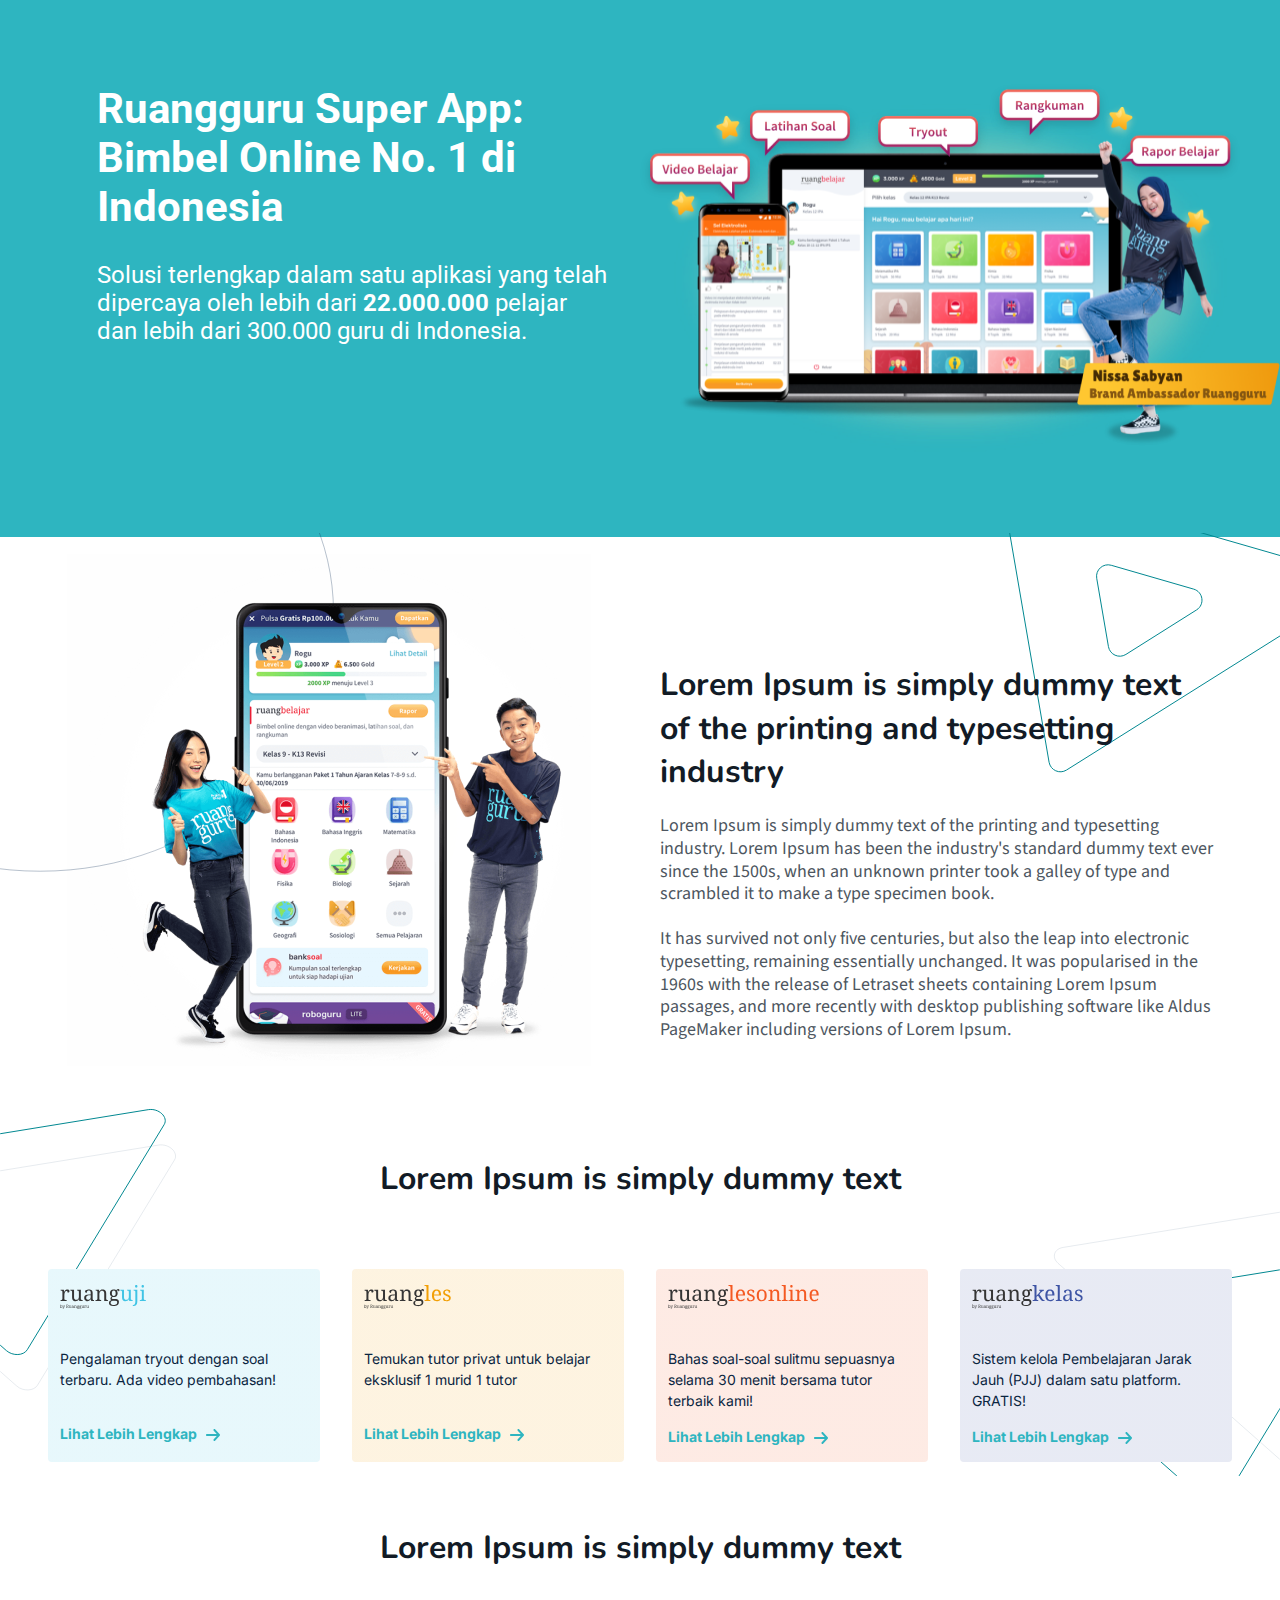
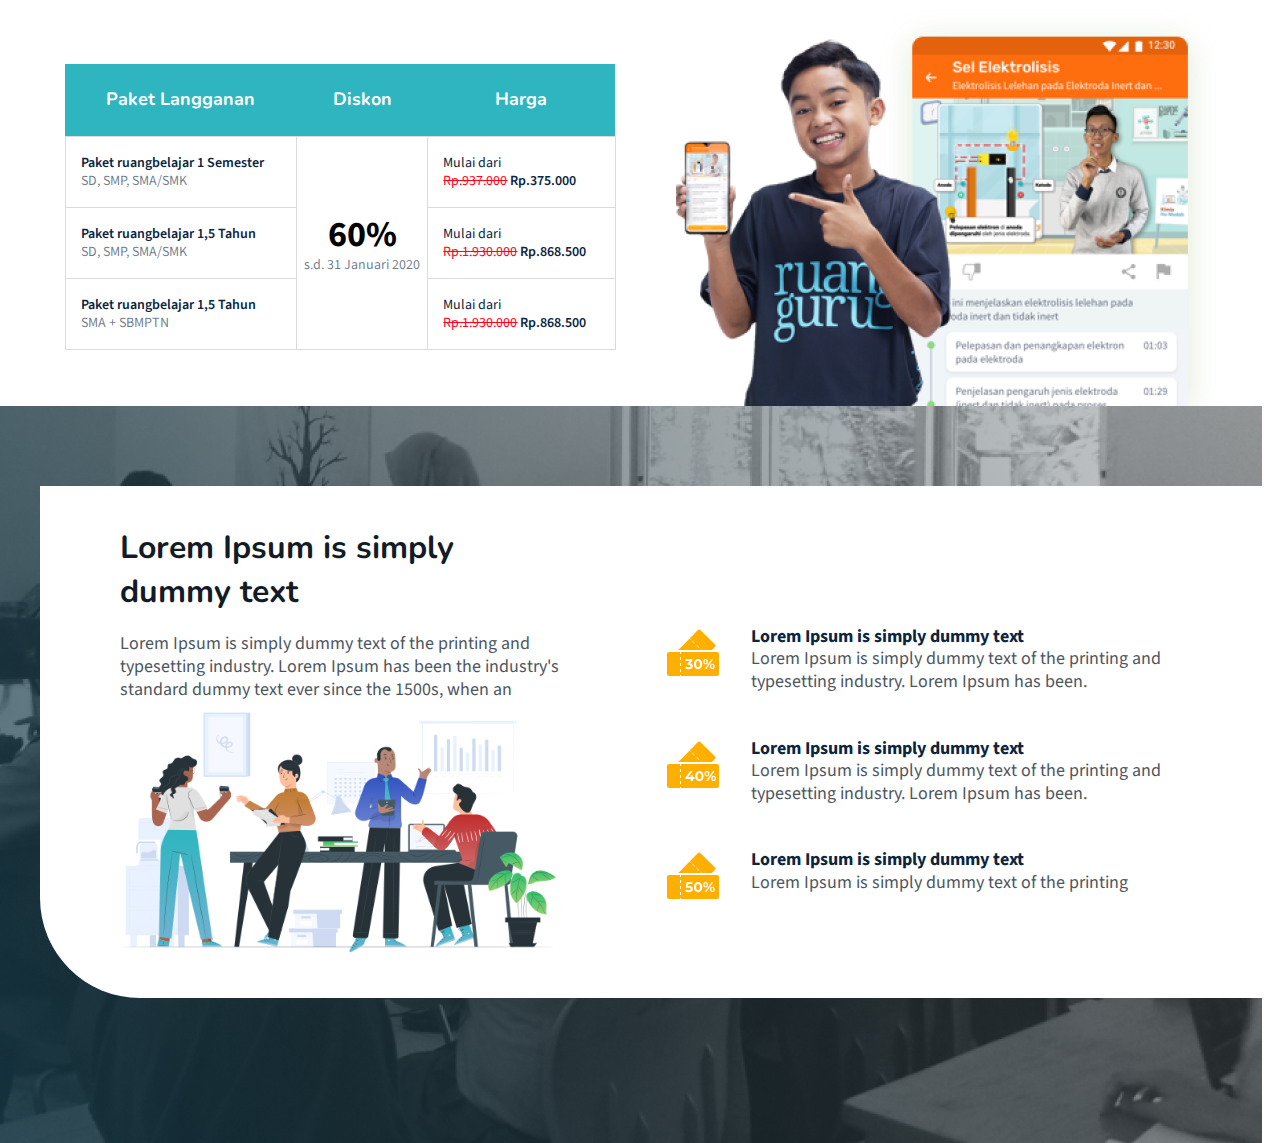
<file: skill-test/responsive-landing-page/index.html>
<!DOCTYPE html>
<html lang="en" dir="ltr">
  <head>
    <meta charset="UTF-8" />
    <meta name="viewport" content="width=device-width, initial-scale=1.0" />
    <meta http-equiv="X-UA-Compatible" content="ie=edge" />
    <title>Ruangguru Super App: Bimbel Online No. 1 di Indonesia</title>
    <link rel="stylesheet" href="css/styles.css">
    <link rel="stylesheet" href="css/owl.carousel.min.css" media="screen and (max-width: 600px)">
    <link rel="stylesheet" href="css/owl.theme.default.min.css" media="screen and (max-width: 600px)">
  </head>
  <body>
    <section class="section1">
      <div class="outer-wrapper">
        <div class="left-wrapper">
          <h1 class="section1-h1">Ruangguru Super App: Bimbel Online No. 1 di Indonesia</h1>
          <p class="section1-text">
            Solusi terlengkap dalam satu aplikasi yang telah dipercaya oleh
            lebih dari <span>22.000.000</span> pelajar dan lebih dari 300.000 guru di
            Indonesia.
          </p>
        </div>
        <img class="image-1" src="img/image 6.png" alt="image 6">
      </div>
    </section>
    <section class="section2">
      <img class="shape-1" src="img/Group 259.svg" alt="Group 259">
      <div class="outer-wrapper-2">
        <img class="image-2" src="img/image 47.png" alt="image 47">
        <div class="section2-textbox">
          <h1 class="section2-h1">Lorem Ipsum is simply dummy text of the printing and typesetting industry</h1>
          <p class="section2-text">Lorem Ipsum is simply dummy text of the printing and typesetting industry. Lorem Ipsum has been the industry's standard dummy text ever since the 1500s, when an unknown printer took a galley of type and scrambled it to make a type specimen book.
          <br>
          <br>It has survived not only five centuries, but also the leap into electronic typesetting, remaining essentially unchanged. It was popularised in the 1960s with the release of Letraset sheets containing Lorem Ipsum passages, and more recently with desktop publishing software like Aldus PageMaker including versions of Lorem Ipsum.</p>
        </div>
      </div>
    </section>
    <section class="section3">
      <img class="shape-2" src="img/Group 226.svg" alt="Group 226">
      <div class="outer-wrapper-3">
        <h1 class="section3-h1">Lorem Ipsum is simply dummy text</h1>
        <div class="card-container owl-carousel owl-theme">
          <div class="card card1">
            <div class="card-content">
              <img class="card1-img" src="img/ruanguji.svg" alt="ruanguji">
              <p class="section3-text">Pengalaman tryout dengan soal terbaru. Ada video pembahasan!</p>
              <div class="section3-link">
                <p class="section3-linktext">Lihat Lebih Lengkap</p>
                <img class="arrow" src="img/arrow.svg" alt="arrow">
              </div>
            </div>
          </div>
          <div class="card card2">
            <div class="card-content">
              <img class="card2-img" src="img/ruangles.svg" alt="ruangles">
              <p class="section3-text">Temukan tutor privat untuk belajar eksklusif 1 murid 1 tutor</p>
              <div class="section3-link">
                <p class="section3-linktext">Lihat Lebih Lengkap</p>
                <img class="arrow" src="img/arrow.svg" alt="arrow">
              </div>
            </div>
          </div>
          <div class="card card3">
            <div class="card-content">
              <img class="card3-img" src="img/ruanglesonline.svg" alt="ruanglesonline">
              <p class="section3-text">Bahas soal-soal sulitmu sepuasnya selama 30 menit bersama tutor terbaik kami!</p>
              <div class="section3-link">
                <p class="section3-linktext2">Lihat Lebih Lengkap</p>
                <img class="arrow2" src="img/arrow.svg" alt="arrow">
              </div>
            </div>
          </div>
          <div class="card card4">
            <div class="card-content">
              <img class="card4-img" src="img/ruangkelas.svg" alt="ruangkelas">
              <p class="section3-text">Sistem kelola Pembelajaran Jarak Jauh (PJJ) dalam satu platform. GRATIS!</p>
              <div class="section3-link">
                <p class="section3-linktext2">Lihat Lebih Lengkap</p>
                <img class="arrow2" src="img/arrow.svg" alt="arrow">
              </div>
            </div>
          </div>
        </div>
      </div>
    </section>
    <section class="section4">
      <h1 class="section4-h1">Lorem Ipsum is simply dummy text</h1>
      <div class="outer-wrapper-4">
        <table class="table">
          <thead>
              <tr>
                  <th class="text-head">Paket Langganan</th>
                  <th class="text-head">Diskon</th>
                  <th class="text-head">Harga</th>
              </tr>
          </thead>
          <tbody>
              <tr>
                  <td><p class="text-paket1">Paket ruangbelajar 1 Semester</p>
                  <p class="text-paket2">SD, SMP, SMA/SMK</p></td>
                  <td style="padding-left:0;padding-right:0" rowspan="3"><p class="text-diskon1">60%</p>
                  <p class="text-diskon2">s.d. 31 Januari 2020</p></td>
                  <td><p class="text-harga1">Mulai dari</p>
                  <p class="text-harga2"><span>Rp.937.000</span> Rp.375.000</p></td>
              </tr>
              <tr>
                  <td><p class="text-paket1">Paket ruangbelajar 1,5 Tahun</p>
                  <p class="text-paket2">SD, SMP, SMA/SMK</p></td>
                  <td><p class="text-harga1">Mulai dari</p>
                  <p class="text-harga2"><span>Rp.1.930.000</span> Rp.868.500</p></td>
              </tr>
              <tr>
                  <td><p class="text-paket1">Paket ruangbelajar 1,5 Tahun</p>
                  <p class="text-paket2">SMA + SBMPTN</p></td>
                  <td><p class="text-harga1">Mulai dari</p>
                  <p class="text-harga2"><span>Rp.1.930.000</span> Rp.868.500</p></td>
              </tr>
          </tbody>
        </table>
        <img class="image-3" src="img/image 48.png" alt="image 48">
      </div>
    </section>
    <section class="section5">
      <img class="image-4" src="img/image 49.png" alt="image 49">
      <div class="footer">
        <div class="shape-3">
          <div class="shape3-left-content">
            <h1 class="footer-h1 footer-tac">Lorem Ipsum is simply dummy text</h1>
            <p class="footer-text footer-tac footer-text-pt color1">Lorem Ipsum is simply dummy text of the printing and typesetting industry. Lorem Ipsum has been the industry's standard dummy text ever since the 1500s, when an </p>
            <img class="image-5 footer-image-pt" src="img/image 50.svg" alt="image 50">
          </div>
          <div class="shape3-right-content">
            <div class="shape3-box">
              <img class="shape3-discount" src="img/Group 1397.svg" alt="Group 1397">
              <div class="shape3-textbox">
                <p class="footer-text color2">Lorem Ipsum is simply dummy text</p>
                <p class="footer-text color1">Lorem Ipsum is simply dummy text of the printing and typesetting industry. Lorem Ipsum has been.</p>
              </div>
            </div>
            <div class="shape3-box">
              <img class="shape3-discount" src="img/Group 1398.svg" alt="Group 1398">
              <div class="shape3-textbox">
                <p class="footer-text color2">Lorem Ipsum is simply dummy text</p>
                <p class="footer-text color1">Lorem Ipsum is simply dummy text of the printing and typesetting industry. Lorem Ipsum has been.</p>
              </div>
            </div>
            <div class="shape3-box">
              <img class="shape3-discount" src="img/Group 1399.svg" alt="Group 1399">
              <div class="shape3-textbox">
                <p class="footer-text color2">Lorem Ipsum is simply dummy text</p>
                <p class="footer-text color1">Lorem Ipsum is simply dummy text of the printing</p>
              </div>
            </div>
          </div>
        </div>
      </div>
    </section>
  </body>
  <footer>
    <script src="js/jquery-3.5.1.min.js"></script>
    <script src="js/owl.carousel.min.js"></script>
    <script type="text/javascript">
    $(document).ready(function() {
      if ( $(window).width() < 600 ) {
        startCarousel();
      } else {
        $('.owl-carousel').addClass('off');
      }
    });

    $(window).resize(function() {
        if ( $(window).width() < 600 ) {
          startCarousel();
        } else {
          stopCarousel();
        }
    });

    function startCarousel(){
      $(".owl-carousel").owlCarousel({
      items:1,
      loop:true,
      autoplay:true,
      autoplayTimeout:3000,
      });
    }
    function stopCarousel() {
      var owl = $('.owl-carousel');
      owl.trigger('destroy.owl.carousel');
      owl.addClass('off');
    }
    </script>
  </footer>
</html>
</file>
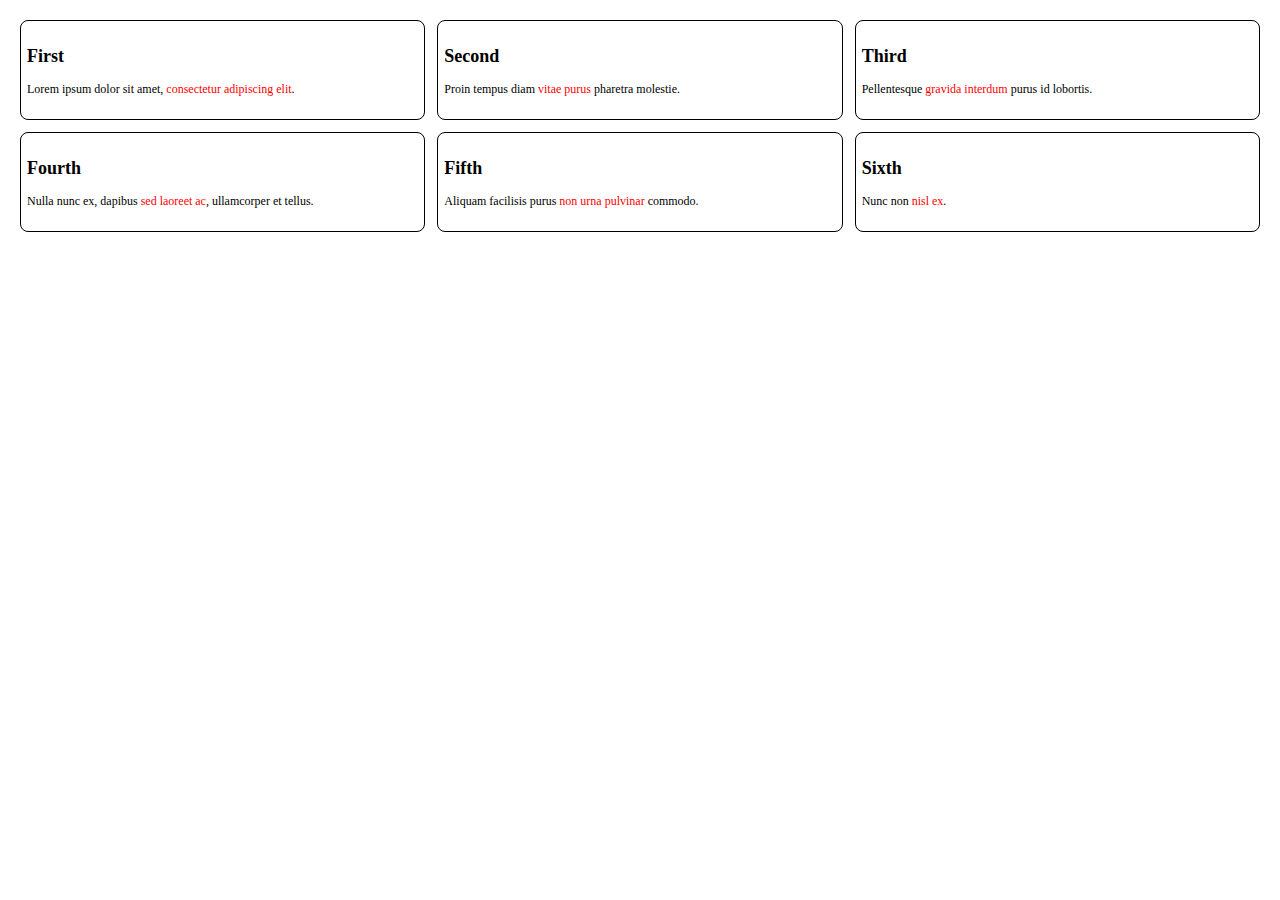
<file: skill-test/soal-essay/number-10.html>
<!DOCTYPE html>
<html lang="en" dir="ltr">
  <head>
    <meta charset="utf-8">
    <title>Soal Nomor 10 - Ruangguru</title>
    <style>
      html {
        font-family: Roboto;
        font-size: 12px;
      }

      body { padding: 1rem }

      .card {
        border-radius: 8px;
        border: 1px solid black;
        background-color: white;
        color: black;
        padding-top: 10px;
        padding-bottom: 10px;
        padding-left: 6px;
        padding-right: 6px;
      }

      .cards {
        display: grid;
        grid-gap: 1rem;
      }

      /* >1280px, 3 atas 3 bawah */
      @media (min-width: 768px) {
        .cards { grid-template-columns: repeat(3, 1fr); }
      }

      /* <768px, 2 atas 2 tengah 2 bawah */
      @media (max-width: 767px) {
        .cards { grid-template-columns: repeat(2, 1fr); }
      }
    </style>
  </head>
  <body>
    <div class="cards">
  <div class="card">
    <h2>First</h2>
    <p>Lorem ipsum dolor sit amet, <span style="color:red">consectetur adipiscing elit</span>.</p>
  </div>
  <div class="card">
    <h2>Second</h2>
    <p>Proin tempus diam <span style="color:red">vitae purus</span> pharetra molestie.</p>
  </div>
  <div class="card">
    <h2>Third</h2>
    <p>Pellentesque <span style="color:red">gravida interdum</span> purus id lobortis.</p>
  </div>
  <div class="card">
    <h2>Fourth</h2>
    <p>Nulla nunc ex, dapibus <span style="color:red">sed laoreet ac</span>, ullamcorper et tellus.</p>
  </div>
  <div class="card">
    <h2>Fifth</h2>
    <p>Aliquam facilisis purus <span style="color:red">non urna pulvinar</span> commodo.</p>
  </div>
  <div class="card">
    <h2>Sixth</h2>
    <p>Nunc non <span style="color:red">nisl ex</span>.</p>
  </div>
</div>
  </body>
</html>
</file>
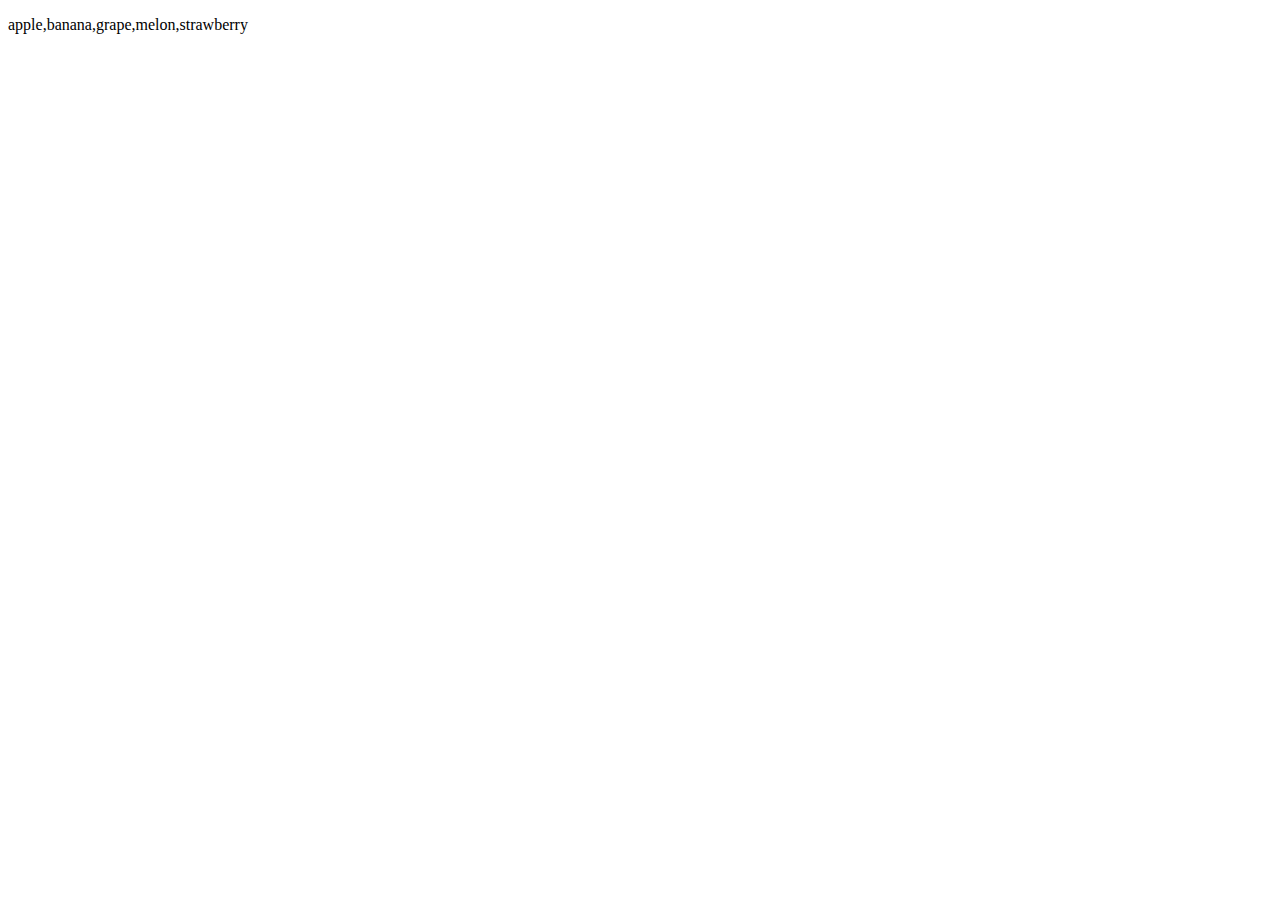
<file: skill-test/soal-essay/number-7.html>
<!DOCTYPE html>
<html lang="en" dir="ltr">
  <head>
    <meta charset="utf-8">
    <title>Soal Nomor 7 - Ruangguru</title>
  </head>
  <body>
    <p id="demo"></p>
    <script type="text/javascript">
      var fruit = ["banana","apple","grape","melon","strawberry"];
      fruit.sort();
      document.getElementById("demo").innerHTML = fruit;
    </script>
  </body>
</html>
</file>
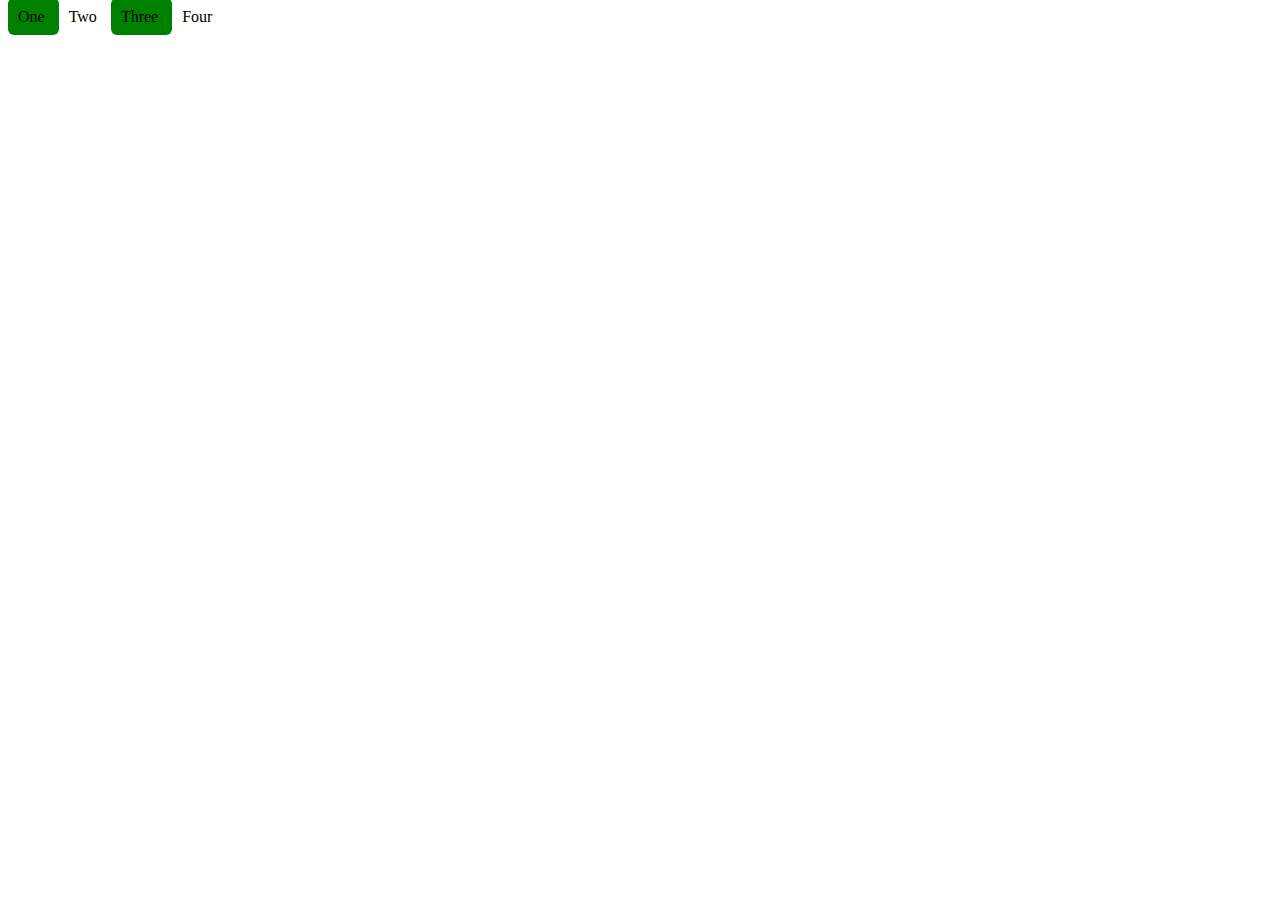
<file: skill-test/soal-essay/number-8.html>
<!DOCTYPE html>
<html lang='en'>

<head>
    <meta charset="utf-8">
    <title>Soal Nomor 8 - Ruangguru</title>
    <style>
        box1 {
            height: 60px;
            width: 30px;
            border-radius: 6px;
            padding: 10px;
            background-color: green;
        }
        box2 {
          height: 60px;
          width: 30px;
          padding: 10px;
          border-radius: 6px;
        }
    </style>
</head>

<body>
    <box1>
      One
    </box1>
    <box2>
      Two
    </box2>
    <box1>
      Three
    </box1>
    <box2>
      Four
    </box2>
</body>

</html>
</file>
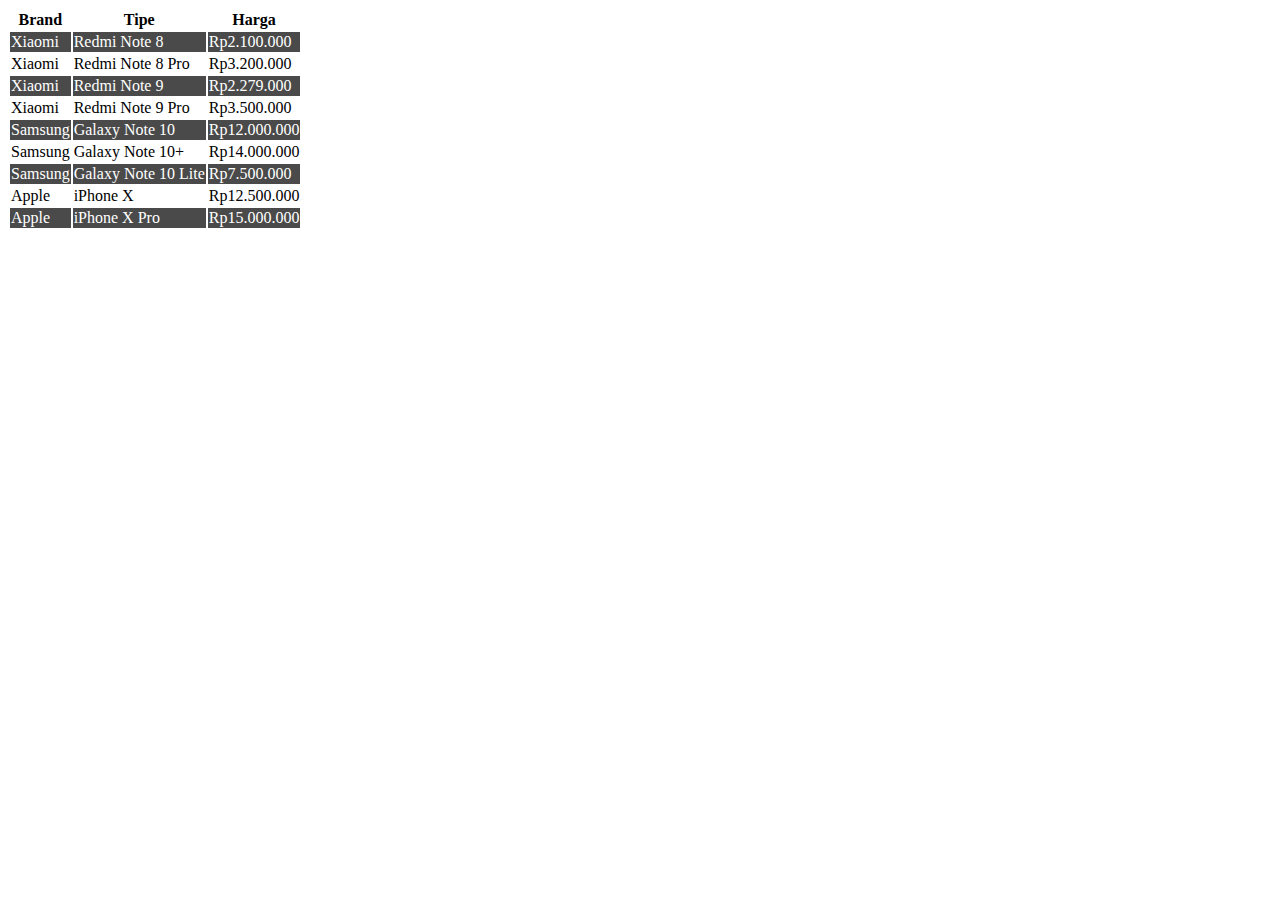
<file: skill-test/soal-essay/number-9.html>
<!DOCTYPE html>
<html lang="en" dir="ltr">
  <head>
    <meta charset="utf-8">
    <title>Soal Nomor 9 - Ruangguru</title>
    <style media="screen">
      #brandhape tr:nth-child(even) {
        background-color: #4a4a4a;
        color: white;
      }
    </style>
  </head>
  <body>
    <table id="brandhape">
      <tr>
        <th>Brand</th>
        <th>Tipe</th>
        <th>Harga</th>
      </tr>
      <tr>
        <td>Xiaomi</td>
        <td>Redmi Note 8</td>
        <td>Rp2.100.000</td>
      </tr>
      <tr>
        <td>Xiaomi</td>
        <td>Redmi Note 8 Pro</td>
        <td>Rp3.200.000</td>
      </tr>
      <tr>
        <td>Xiaomi</td>
        <td>Redmi Note 9</td>
        <td>Rp2.279.000</td>
      </tr>
      <tr>
        <td>Xiaomi</td>
        <td>Redmi Note 9 Pro</td>
        <td>Rp3.500.000</td>
      </tr>
      <tr>
        <td>Samsung</td>
        <td>Galaxy Note 10</td>
        <td>Rp12.000.000</td>
      </tr>
      <tr>
        <td>Samsung</td>
        <td>Galaxy Note 10+</td>
        <td>Rp14.000.000</td>
      </tr>
      <tr>
        <td>Samsung</td>
        <td>Galaxy Note 10 Lite</td>
        <td>Rp7.500.000</td>
      </tr>
      <tr>
        <td>Apple</td>
        <td>iPhone X</td>
        <td>Rp12.500.000</td>
      </tr>
      <tr>
        <td>Apple</td>
        <td>iPhone X Pro</td>
        <td>Rp15.000.000</td>
      </tr>
    </table>
  </body>
</html>
</file>
<file: skill-test/responsive-landing-page/css/styles.css>
@import url('https://fonts.googleapis.com/css?family=Roboto:400,700|Nunito:700|Source+Sans+Pro:400,600,700|Inter:400,700&display=swap');

body,
h1,
p {
  margin: 0;
  padding: 0;
}

.section1 {
  height: 41.953vw;
  width: 100%;
  background-color: #2eb5c0;
  display: flex;
  align-items: center;
  justify-content: center;
  font-family: Roboto;
  font-style: normal;
}

.section2 {
  position: relative;
  height: 43.828vw;
  width: 100%;
  background-color: #FFFFFF;
}

.section3 {
  position: relative;
  height: 33.438vw;
  width: 100%;
  background-color: #FFFFFF;
}

.section5 {
  position: relative;
  display: flex;
}

.footer {
  position: relative;
  z-index: 3;
  top: 6.250vw;
  padding-left: 3.125vw;
  overflow: hidden;
}

.outer-wrapper-3 {
  position: relative;
  z-index: 2;
  display: flex;
  flex-direction: column;
  width: 100%;
  justify-content: center;
}

.outer-wrapper-4 {
  position: relative;
  display: flex;
  flex-direction: row;
  align-items: center;
  width: 100%;
  justify-content: center;
  padding-top: 3.047vw;
}

.card-container {
  display: flex;
  flex-direction: row;
  justify-content: center;
  padding-top: 5.368vw;
}

.card-content {
  display: flex;
  flex-direction: column;
  justify-content: space-between;
  padding: 1.250vw 0.938vw 0 0.938vw;
}

.outer-wrapper {
  display: flex;
  width: 100%;
  justify-content: space-between;
  padding-left: 7.578vw;
}

.outer-wrapper-2 {
  position: relative;
  z-index: 2;
  display: flex;
  width: 100%;
  justify-content: center;
}

.left-wrapper {
  width: 40vw;
}

.section2-textbox {
  position: relative;
  width: 43.203vw;
}

.section1-h1 {
  font-size: 3.281vw;
  font-weight: 700;
  color: white;
  line-height: 3.845vw;
}

.section2-h1 {
  font-family: Nunito;
  font-style: normal;
  font-size: 2.500vw;
  font-weight: 700;
  color: #121B26;
  line-height: 3.410vw;
  padding-top: 9.855vw;
}

.section3-h1 {
  font-family: Nunito;
  font-style: normal;
  font-size: 2.500vw;
  font-weight: 700;
  color: #121B26;
  line-height: 3.410vw;
  padding-top: 4.621vw;
  text-align: center;
}

.section4-h1 {
  font-family: Nunito;
  font-style: normal;
  font-size: 2.500vw;
  font-weight: 700;
  color: #121B26;
  line-height: 3.410vw;
  text-align: center;
}

.section1-text {
  font-weight: 400;
  font-size: 1.875vw;
  line-height: 2.198vw;
  color: white;
  margin-top: 2.344vw;
}

.section2-text {
  font-family: Source Sans Pro;
  font-style: normal;
  font-weight: 400;
  font-size: 1.406vw;
  line-height: 1.768vw;
  color: #4D5660;
  margin-top: 1.659vw;
}

.section3-text {
  font-family: Inter;
  font-style: normal;
  font-weight: 400;
  font-size: 1.094vw;
  line-height: 1.641vw;
  color: #0A2540;
  margin-top: 3.047vw;
}

.section3-link {
  position: relative;
  display: flex;
  flex-direction: row;
  color: #2EB5C0;
}

.section3-linktext {
  font-family: Inter;
  font-style: normal;
  font-weight: 700;
  font-size: 1.094vw;
  line-height: 1.323vw;
  margin-top: 2.813vw;
}

.section3-linktext2 {
  font-family: Inter;
  font-style: normal;
  font-weight: 700;
  font-size: 1.094vw;
  line-height: 1.323vw;
  margin-top: 1.406vw;
}

.footer-h1 {
  font-family: Nunito;
  font-style: normal;
  font-size: 2.500vw;
  font-weight: 700;
  color: #121B26;
  line-height: 3.410vw;
}

.footer-text {
  font-family: Source Sans Pro;
  font-style: normal;
  font-weight: 400;
  font-size: 1.406vw;
  line-height: 1.768vw;
}

.footer-text-pt {
  padding-top: 1.563vw;
}

.footer-image-pt {
  padding-top: 0.859vw;
}

.color1 {
  color: #4D5660;
}

.color2 {
  font-weight: bold;
  color: #0A2540;
}

.arrow {
  width: 1.094vw;
  height: 0.938vw;
  margin-left: 0.703vw;
  margin-top: 3.047vw;
}

.arrow2 {
  width: 1.094vw;
  height: 0.938vw;
  margin-left: 0.703vw;
  margin-top: 1.641vw;
}

span {
  font-weight: 700;
}

.image-1 {
  width: 50vw;
  height: 28.906vw;
}

.image-2 {
  width: 40.938vw;
  height: 40vw;
  padding-top: 1.328vw;
  padding-right: 5.391vw;
}

.image-3 {
  width: 42.188vw;
  height: 31.016vw;
  padding-left: 4.688vw;
}

.image-4 {
  position: absolute;
  z-index: 1;
  width: 170.625vw;
  height: 57.578vw;
  left: -72vw;
  top: 0vw;
}

.image-5 {
  width: 34.141vw;
  height: 18.828vw;
}

.shape-1 {
  position: absolute;
  z-index: 1;
  width: 100%;
  height: 43.828vw;
  top: -0.3vw;
}

.shape-2 {
  position: absolute;
  z-index: 1;
  width: 100%;
  height: 29.523vw;
}

.shape-3 {
  display: flex;
  align-items: center;
  width: 96.875vw;
  height: 40vw;
  border-bottom-left-radius: 7.813vw;
  background-color: #FFFFFF;
}

.shape3-left-content {
  width: 35.234vw;
  padding-left: 6.250vw;
}

.shape3-right-content {
  padding-left: 7.344vw;
}

.shape3-box {
  display: flex;
  flex-direction: row;
  padding-top: 3.438vw;
}

.shape3-textbox {
  position: relative;
  width: 35.078vw;
}

.shape3-discount {
  position: relative;
  width: 4.375vw;
  height: 4.063vw;
  padding-right: 2.344vw;
}

.card {
  width: 21.250vw;
  height: 15.078vw;
  border-radius: 0.313vw;
  margin: 0 1.250vw;
}

.card:first-of-type {
    margin-left: 0;
}

.card:last-of-type {
    margin-right: 0;
}

.card1 {
  background: linear-gradient(0deg, rgba(60, 196, 229, 0.12), rgba(60, 196, 229, 0.12)), #FFFFFF;
}

.card2 {
  background: linear-gradient(0deg, rgba(242, 159, 5, 0.12), rgba(242, 159, 5, 0.12)), #FFFFFF;
}

.card3 {
  background: linear-gradient(0deg, rgba(244, 89, 34, 0.12), rgba(244, 89, 34, 0.12)), #FFFFFF;
}

.card4 {
  background: linear-gradient(0deg, rgba(62, 84, 164, 0.12), rgba(62, 84, 164, 0.12)), #FFFFFF;
}

.card1-img {
  width: 6.704vw;
  height: 1.875vw;
}

.card2-img {
  width: 6.776vw;
  height: 1.875vw;
}

.card3-img {
  width: 11.771vw;
  height: 1.875vw;
}

.card4-img {
  width: 8.641vw;
  height: 1.875vw;
}

.table {
    border-collapse: collapse;
    width: 43.047vw;
    height: 22.031vw;
}

.table thead tr {
  background-color: #2EB5C0;
  color: #ffffff;
  text-align: center;
  border-radius: 8px 8px 0px 0px !important;
  overflow: hidden;
}

.table .text-head {
  font-family: Nunito;
  font-style: normal;
  font-weight: bold;
  font-size: 1.406vw;
  line-height: 1.953vw;
}

.table .text-paket1 {
  font-family: Source Sans Pro;
  font-style: normal;
  font-weight: 600;
  font-size: 1.094vw;
  line-height: 1.406vw;
  color: #0A2540;
}

.table .text-paket2 {
  font-family: Source Sans Pro;
  font-style: normal;
  font-weight: normal;
  font-size: 1.094vw;
  line-height: 1.406vw;
  color: rgba(10, 37, 64, 0.6);
}

.table .text-diskon1 {
  font-family: Source Sans Pro;
  font-style: normal;
  font-weight: bold;
  font-size: 2.813vw;
  line-height: 3.535vw;
  text-align: center;
}

.table .text-diskon2 {
  font-family: Source Sans Pro;
  font-style: normal;
  font-weight: 400;
  font-size: 1.094vw;
  line-height: 1.375vw;
  text-align: center;
  color: rgba(10, 37, 64, 0.6);
}

.table .text-harga1 {
  font-family: Source Sans Pro;
  font-style: normal;
  font-weight: normal;
  font-size: 1.094vw;
  line-height: 1.406vw;
  color: #0A2540;
}

.table .text-harga2 {
  font-family: Source Sans Pro;
  font-style: normal;
  font-weight: 600;
  font-size: 1.094vw;
  line-height: 1.406vw;
  color: #0A2540;
}

.table span {
  font-style: normal;
  font-weight: normal;
  text-decoration-line: line-through;
  color: #FF0321;
}

.table th {
  padding: 1.797vw 0 1.875vw 0 ;
}

.table td {
  padding: 1.328vw 0.625vw 1.328vw 1.172vw;
  border: 0.078vw solid #DBDBDB;
}

/* @media screen and (min-width: 600px) {

} */

/* On screens that are 600px or less, set the background color to olive */
@media screen and (max-width: 600px) {
  .outer-wrapper {
    flex-direction: column;
    align-items: center;
    padding-left: 0px;
  }

  .left-wrapper {
    width: 90vw;
    text-align: center;
    display: flex;
    flex-direction: column;
    align-items: center;
    justify-content: center;
  }

  .section1-text {
    font-size: 4.444vw;
    line-height: 5.208vw;
    margin-top: 4.722vw;
  }

  .section1-h1 {
    font-size: 6.667vw;
    line-height: 7.814vw;
    width: 67.5vw;
    height: 23.333vw;
  }

  .section1 {
    height: 125.556vw;
    flex-direction: column;
    justify-content: flex-start;
    padding-top: 10vw;
  }

  .section2 {
    height: 161.111vw;
    flex-direction: column;
    justify-content: flex-start;
  }

  .section3 {
    height: 107.500vw;
    flex-direction: column;
    justify-content: flex-start;
  }

  .section4 {
    display: flex;
    height: 121.667vw;
    flex-direction: column;
    justify-content: flex-start;
  }

  .section3-h1 {
    width: 84.444vw;
    height: 18.056vw;
    font-size: 6.667vw;
    line-height: 9.167vw;
    align-self: center;
  }

  .section3-linktext {
    font-size: 3.889vw;
    line-height: 4.706vw;
    padding-top: 10vw;
  }

  .section3-linktext2 {
    font-size: 3.889vw;
    line-height: 4.706vw;
    padding-top: 5vw;
  }

  .owl-stage-outer {
    left: 12.222vw;
  }

  .section4-h1 {
    width: 84.444vw;
    height: 18.056vw;
    font-size: 6.667vw;
    line-height: 9.167vw;
    align-self: center;
  }

  .section5 {
    height: 220vw;
    flex-direction: column;
    justify-content: flex-start;
  }

  .image-1 {
    width: 90vw;
    height: 51.944vw;
    margin-top: 6.944vw;
  }

  .section2-textbox {
    width: 90vw;
  }

  .section2-h1 {
    font-size: 6.667vw;
    line-height: 9.167vw;
    height: 26.667vw;
    padding-top: 10vw;
  }

  .section2-text {
    font-size: 5vw;
    line-height: 6.389vw;
    margin-top: 7.500vw;
  }

  .section3-text {
    font-size: 3.889vw;
    line-height: 5.833vw;
    padding-top: 10.833vw;
  }

  .footer-h1 {
    font-size: 6.667vw;
    line-height: 9.094vw;
  }

  .footer-tac {
    text-align: center;
  }

  .footer-text {
    font-size: 3.889vw;
    line-height: 4.889vw;
  }

  .footer-text-pt {
    padding-top: 5.556vw;
  }

  .footer-image-pt {
    padding-top: 2.778vw;
  }

  .card {
    width: 75.556vw !important;
    height: 53.611vw !important;
    border-radius: 1.111vw !important;
  }

  .card-content {
    padding: 4.444vw 3.333vw 4.444vw 3.333vw !important;
  }

  .card1-img {
    width: 23.836vw !important;
    height: 6.667vw;
  }

  .card2-img {
    width: 24.092vw !important;
    height: 6.667vw;
  }

  .card3-img {
    width: 41.853vw !important;
    height: 6.667vw;
  }

  .card4-img {
    width: 30.722vw !important;
    height: 6.667vw;
  }

  .arrow {
    width: 3.889vw !important;
    height: 3.333vw;
    padding-top: 10.833vw;
  }

  .arrow2 {
    width: 3.889vw !important;
    height: 3.333vw;
    padding-top: 5.833vw;
  }

  .outer-wrapper-4 {
    padding-top: 8.611vw;
  }

  .table {
    width: 84.444vw;
    height: 54.167vw;
  }

  .table th {
    padding: 5.556vw 0vw 5.278vw 0vw;
  }

  .table td {
    padding: 2.778vw 1.389vw 3.056vw 2.222vw;
  }

  .table .text-head {
    font-size: 3.333vw;
    line-height: 4.547vw;
  }

  .table .text-paket1 {
    font-size: 3.333vw;
    line-height: 4.189vw;
  }

  .table .text-paket2 {
    font-size: 3.333vw;
    line-height: 4.189vw;
  }

  .table .text-harga1 {
    font-size: 3.333vw;
    line-height: 4.189vw;
  }

  .table .text-harga2 {
    font-size: 3.333vw;
    line-height: 4.189vw;
  }

  .table .text-diskon1 {
    font-size: 4.444vw;
    line-height: 5.586vw;
  }

  .table .text-diskon2 {
    font-size: 3.333vw;
    line-height: 4.189vw;
  }

  .shape-1 {
    display: none;
  }

  .shape-2 {
    display: none;
  }

  .image-2 {
    display: none;
  }

  .image-3 {
    display: none;
  }

  .image-4 {
    width: 606.667vw;
    overflow: hidden;
    height: 220vw;
    top: 0vw;
    left: -503.5vw;
  }

  .image-5 {
    width: 89.167vw;
    height: 46.389vw;
  }

  .footer {
    top: 16.389vw;
    left: 3vw;
    padding-left: 0;
  }

  .shape-3 {
    width: 100vw;
    height: 186.389vw;
    top: 16.389vw;
    border-bottom-left-radius: 27.778vw;
    flex-direction: column;
    align-items: center;
  }

  .shape3-box {
    padding-top: 0vw;
    padding-bottom: 3.611vw;
  }

  .shape3-left-content {
    width: 88.889vw;
    padding-top: 6.667vw;
    padding-left: 0vw;
    align-items: center;
  }

  .shape3-right-content {
    padding-top: 8.333vw;
    padding-left: 0vw;
  }

  .shape3-discount {
    width: 13.333vw;
    height: 12.381vw;
    padding-right: 4.444vw;
  }

  .shape3-textbox {
    width: 71.111vw;
  }
}
</file>
